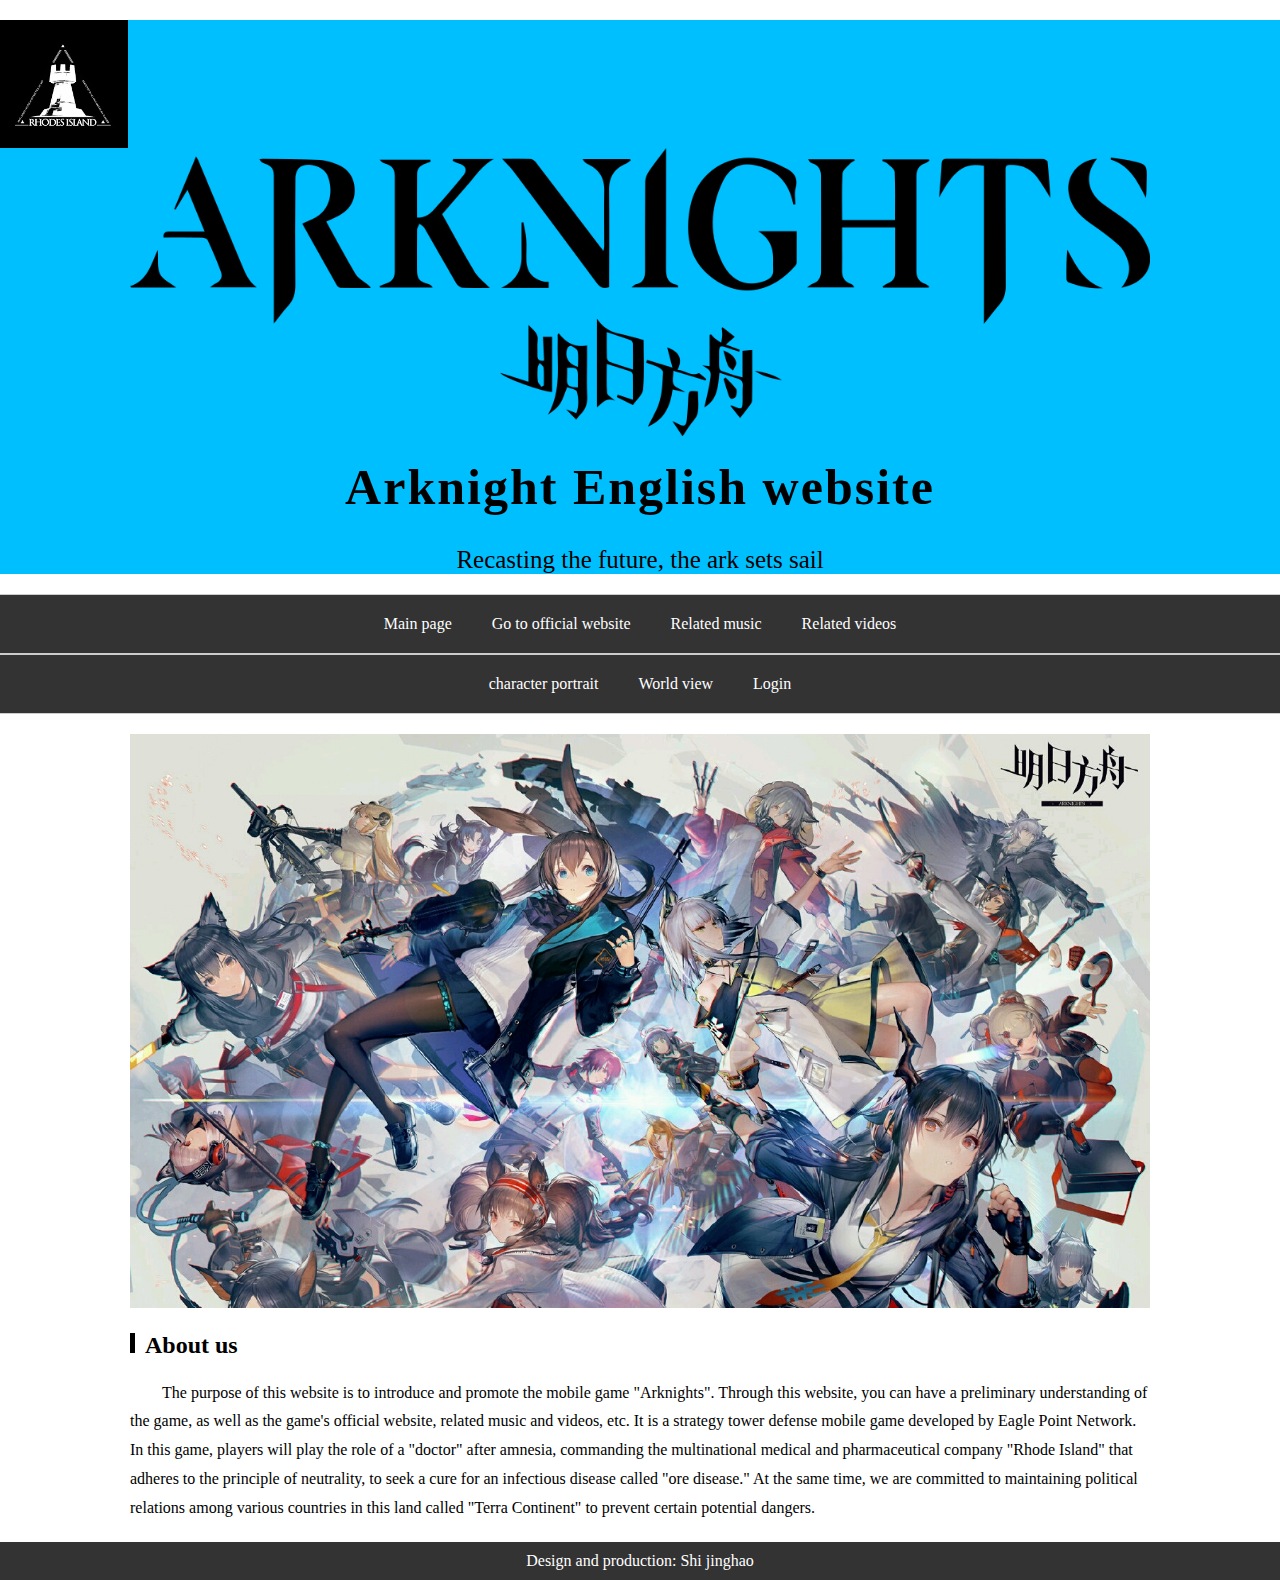
<file: index.html>
<!DOCTYPE html>
<html>
	<head>
		<meta charset="utf-8" />
		<title>Arknight introduce</title>
		<link rel="stylesheet" type="text/css" href="css/style.css"/>
	</head>
	<body>
			<div class="logo">
				<div class="logo1">
					<img src="img/index/download.png"/>
				</div>
				<img src="img/index/Arknights_English_Release_Logo.svg.png"/>

				<h4>Arknight English website</h4>
				<p>Recasting the future, the ark sets sail</p>
			</div>
			<div class="nav">
				<ul>
					<li>
						<a href="">Main page</a>
					</li>
					<li>
						<a href="https://ak.hypergryph.com/">Go to official website</a>
					</li>
					<li>
						<a href="https://monster-siren.hypergryph.com/info">Related music</a>
					</li>
					<li>
						<a href="https://b23.tv/hWZ8VlG">Related videos</a>
					</li>
				</ul>
			</div>
			
			<div class="nav2">
				<ul>
					<li>
						<a href="./character.html">character portrait</a>
					</li>
					<li>
						<a href="./Worldview.html">World view</a>
					</li>
					<li>
						<a href="./login.html">Login</a>
					</li>
				</ul>
			</div>
			<div class="banner">
				<img src="img/index/download.jpg"/>
			</div>
			<div class="about">
				<h3>About us</h3>
				<p>The purpose of this website is to introduce and promote the mobile game "Arknights". Through this website, you can have a preliminary understanding of the game, as well as the game's official website, related music and videos, etc. It is a strategy tower defense mobile game developed by Eagle Point Network. In this game, players will play the role of a "doctor" after amnesia, commanding the multinational medical and pharmaceutical company "Rhode Island" that adheres to the principle of neutrality, to seek a cure for an infectious disease called "ore disease." At the same time, we are committed to maintaining political relations among various countries in this land called "Terra Continent" to prevent certain potential dangers.</p>
			</div>
			<div class="footer">
				<p>Design and production: Shi jinghao</p>
			</div>
	</body>
</html>
</file>
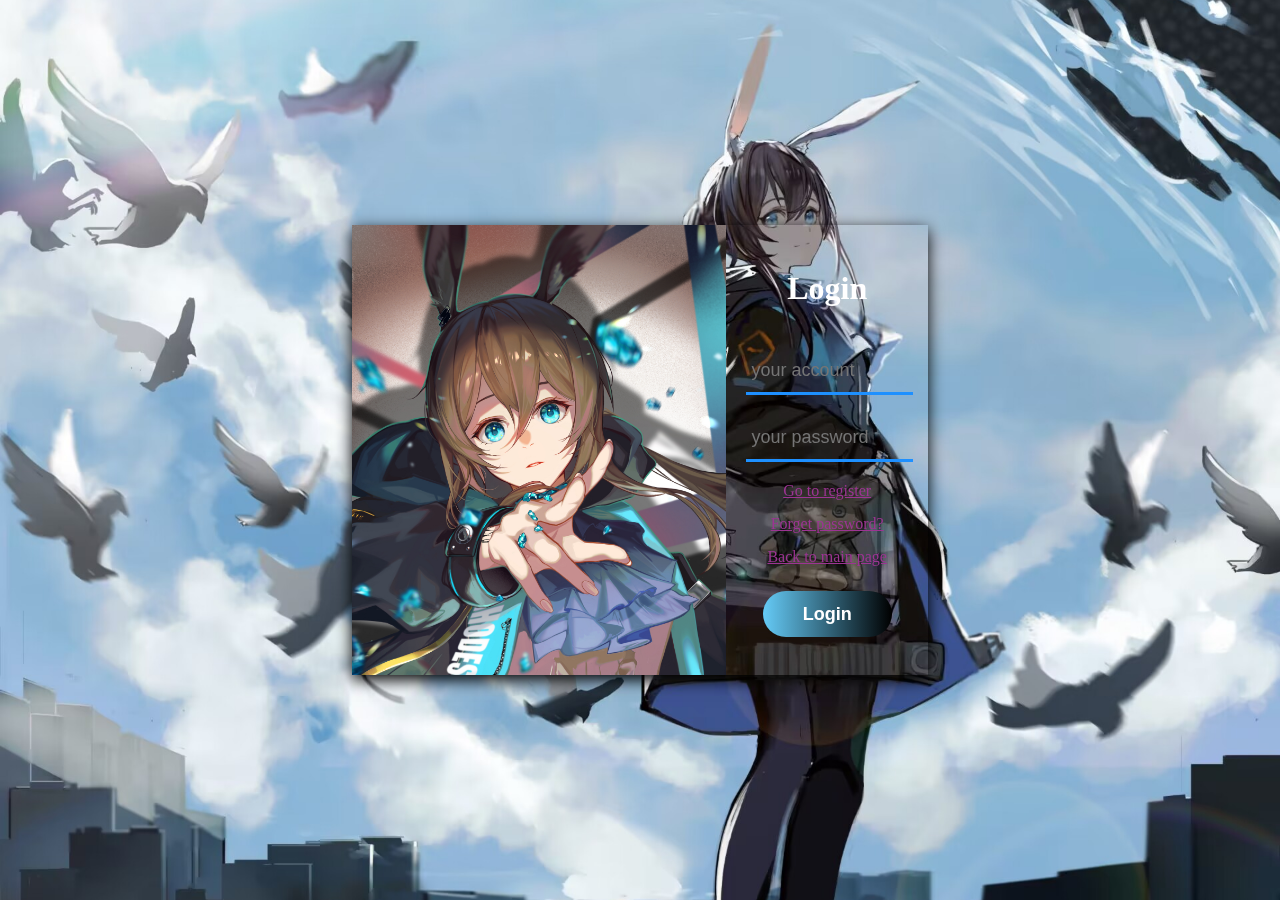
<file: login.html>
<!DOCTYPE html>
<html>
	<head>
		<meta charset="utf-8">
		<title>Login</title>
		<style>
			body{
				background: url(./img/login/loginbg.jpg) no-repeat center;
				background-size: cover;
				width: 100vw;
				height: 100vh;
				margin: 0;
			}
			.box{
				width: 45%;
				height: 450px;
				box-shadow: 0 5px 15px rgba(0, 0, 0, 8);
				display: flex;
				position: fixed;
				top: 50%;
				left: 50%;
				transform: translate(-50%, -50%);
			}
			.left{
				width: 65%;
			}
			.left img{
				display: block;
				width: 100%;
				height: 100%;
				object-fit: cover;
			}
			.right{
				width: 35%;
				height: 100%;
				background-color: initial;
				box-sizing:border-box;
				padding: 0 20px;
			}
			h1{
				color: white;
				text-align: center;
				padding-top: 45px;
				margin-top: 0;
			}
			.inputItem{
				height: 44px;
				padding: 0;
				padding-left: 5px;
				border: none;
				background:none;
				outline: none;
				border-bottom: 3px solid dodgerblue;
				width: 100%;
				font-size: 18px;
				margin-top: 20px;
			}
			.register{
				margin-top: 20px;
				color: #9c3493;
				text-align: center;
				display: block;
			}
			.forgetPassword{
				margin-top: 15px;
				color: #9c3493;
				text-align: center;
				display: block;
			}
			.mainpage{
				margin-top: 15px;
				color: #9c3493;
				text-align: center;
				display: block;
			}
			.btn{
				background: linear-gradient(to right, #65CBF7,black);
				color: white;
				font-weight: bold;
				border: none;
				border-radius: 30px;
				height: 46px;
				width: 80%;
				font-size: 18px;
				display: block;
				margin: auto;
				margin-top: 25px;
			}
			
		</style>
	</head>
	<body>
		<div class="box">
			<div class="left">
				<img src="img/login/login.jpeg" alt="" />
			</div>
			<div class="right">
				<h1>Login</h1>
				<input type="text" class="inputItem" placeholder="your account" >
				<input type="password" class="inputItem" placeholder="your password" >
				<a href="./register.html" class="register">
					Go to register
				</a>
				<a href="#" class="forgetPassword">
					Forget password?
				</a>
				<a href="./index.html" class="mainpage">
					Back to main page
				</a>
				<button class="btn">
					Login
				</button>
			</div>
		</div>
	</body>
</html>
</file>
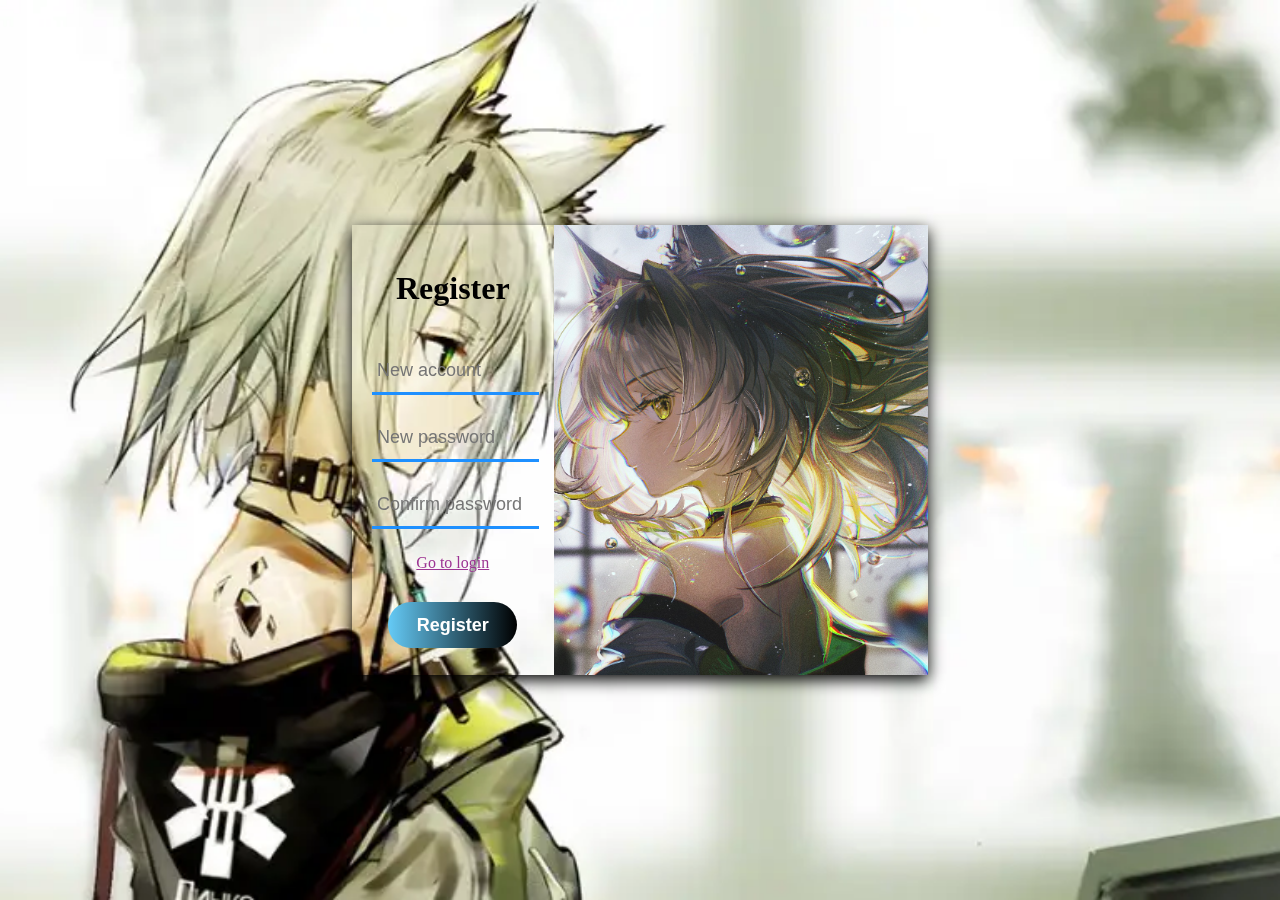
<file: register.html>
<!DOCTYPE html>
<html>
	<head>
		<meta charset="utf-8">
		<title>Register</title>
		<style>
			body{
				background: url(./img/login/registerbg.webp) no-repeat center;
				background-size: cover;
				width: 100vw;
				height: 100vh;
				margin: 0;
			}
			.box{
				width: 45%;
				height: 450px;
				box-shadow: 0 5px 15px rgba(0, 0, 0, 8);
				display: flex;
				position: fixed;
				top: 50%;
				left: 50%;
				transform: translate(-50%, -50%);
			}
			.right{
				width: 65%;
			}
			.right img{
				display: block;
				width: 100%;
				height: 100%;
				object-fit: cover;
			}
			.left{
				width: 35%;
				height: 100%;
				background-color: initial;
				box-sizing:border-box;
				padding: 0 20px;
			}
			h1{
				text-align: center;
				padding-top: 45px;
				margin-top: 0;
			}
			.inputItem{
				height: 44px;
				padding: 0;
				padding-left: 5px;
				border: none;
				background:none;
				outline: none;
				border-bottom: 3px solid dodgerblue;
				width: 100%;
				font-size: 18px;
				margin-top: 20px;
			}
			.login{
				margin-top: 25px;
				color: #9c3493;
				text-align: center;
				display: block;
			}

			.btn{
				background: linear-gradient(to right, #65CBF7,black);
				color: white;
				font-weight: bold;
				border: none;
				border-radius: 30px;
				height: 46px;
				width: 80%;
				font-size: 18px;
				display: block;
				margin: auto;
				margin-top: 30px;
			}
			
		</style>
	</head>
	<body>
		<div class="box">
			<div class="left">
				<h1>Register</h1>
				<input type="text" class="inputItem" placeholder="New account" >
				<input type="password" class="inputItem" placeholder="New password" >
				<input type="password" class="inputItem" placeholder="Confirm password" >
				<a href="./login.html" class="login">
					Go to login
				</a>
				<button class="btn">
					Register
				</button>
			</div>
			<div class="right">
				<img src="img/login/register.jpg" alt="" />
			</div>
		</div>
	</body>
</html>
</file>
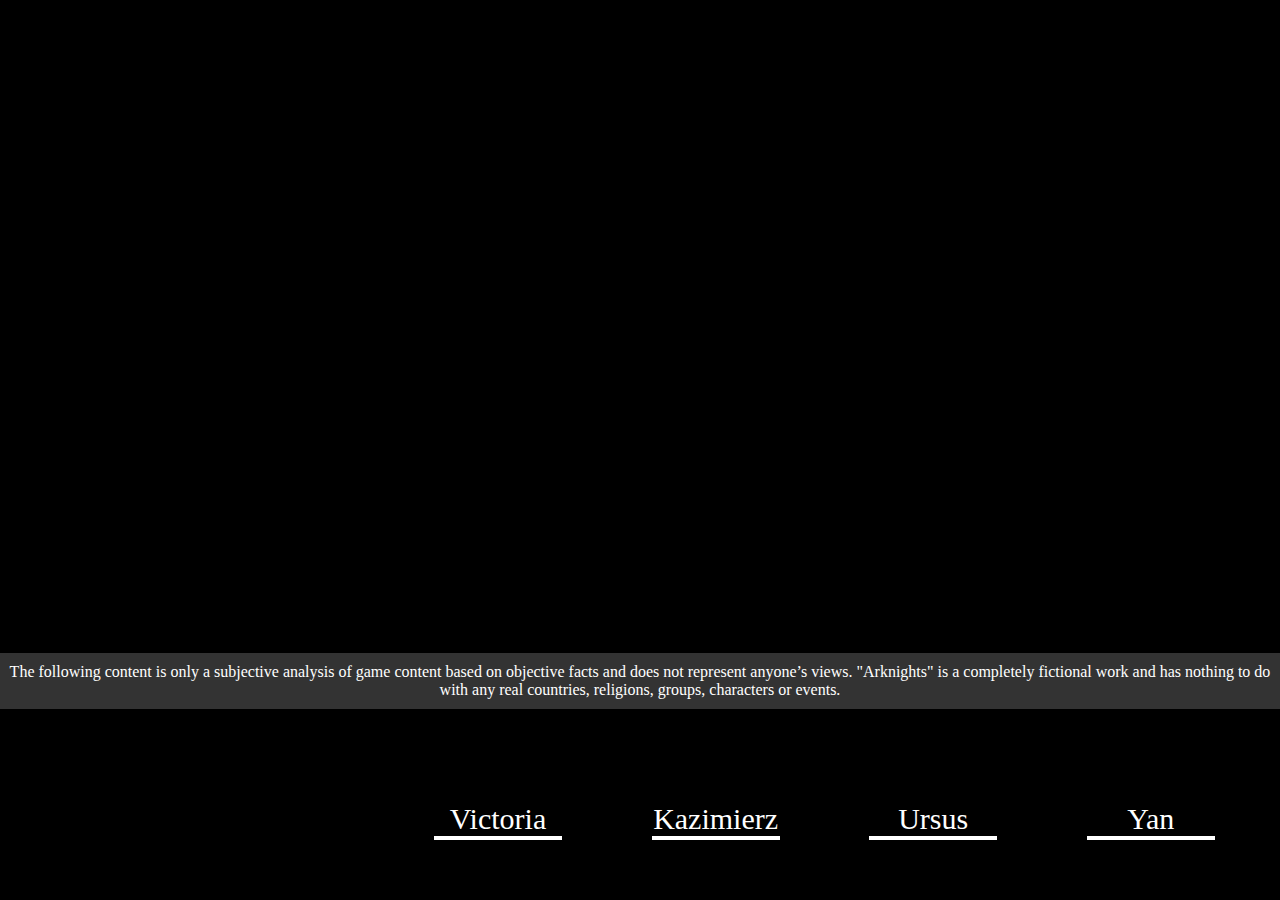
<file: Worldview.html>
<!DOCTYPE html>
<html>
	<head>
		<meta charset="utf-8">
		<title>World view</title>
		<style>
			*{
				padding: 0;
				margin: 0;
			}
			body{
				background-color: black;
			}
			.shell{
				width: 100%;
				height: 100%;
				background-color: black;
				overflow: hidden;
			}
			.page{
				transform: translateX(-110%);
				position: absolute;
				width: 50%;
				height: 90%;
				transition: .5s;
				background-size: cover;
			}
			.button{
				display: block;
				width: 10%;
				color: #fff;
				font-size: 30px;
				border-bottom: #fff solid 4px;
				text-align: center;
				position: absolute;
				bottom: 10px;
				margin: 50px;
				left: calc(30% + (var(--i)*17%));
				z-index: 999;
				transition:  .3s;
			}
			.page_content{
				box-sizing: border-box;
				height: 60%;
				padding: 70px;
				color: #fff;
				position: absolute;
				left: 100%;
				display: none;
				animation-name:fade;
				animation-duration:  .7s;
				animation-iteration-count: 1;
				opacity: 1;
			}
			@keyframes fade{
				0%{
					opacity: 0;
				}
				33.3%{
					opacity: 0;
					transform: translateY(-66.7px);
				}
				66.7%{
					opacity: 1;
					transform: translateY(-33.3px);
				}
				100%{
					opacity: 2;
					transform: translateY(0px);
				}
			}
			input{
				display: none;
			}
			input:checked+.page{
				transform: translateX(0px);
				transition:  .4s;
			}
			input:checked+.page .page_content{
				width: 100%;
				display: block;
			}
			
			.page:nth-child(3){
				background-image: url(img/worldview/Avg_bg_bg_victoria.png);
			}
			.page:nth-child(3).page_content{
				background-color:#FFFFF0;
			}
			
			.page:nth-child(6){
				background-image: url(img/worldview/Avg_bg_bg_23_G07.png);
			}
			.page:nth-child(6).page_content{
				background-color:#FFD700;
			}
			
			.page:nth-child(9){
				background-image: url(img/worldview/Avg_bg_bg_ruins_1.png);
			}
			.page:nth-child(9).page_content{
				background-color:#483D8B;
			}
			
			.page:nth-child(12){
				background-image: url(img/worldview/Avg_bg_25_g03_yandowntown_n.png);
			}
			.page:nth-child(12).page_content{
				background-color:#DC143C;
			}
			
			.page h1{
				font-size: 40px;
			}
			
			.page p{
				font-size: 20px;
				padding: 10px;
				background-color: dodgerblue;
				border-radius: 10px;
				margin: 30px 0;
			}
			
			.page span{
				font-size: 16px;
				letter-spacing: 2px;
				color: grey;
			}
			
			label:hover{
				cursor: pointer;
				border-bottom: solid 4px red;
			}
			
			.footer{
				background: #333333;
				width: 100%;
				color: #fff;
				padding: 10px 0;
				text-align: center;
				margin-top: 51%;
			}
		</style>
	</head>
	<body>
		<div class="shell">
			<label for="button1" class="button" style="--i:0">Victoria</label>
			<input type="radio" id="button1" name="page">
			<div class="page">
				<div class="page_content">
					<h1>Victoria</h1>
					<p>Located in the Central Valley, with the Casimir Plain to the north, it is adjacent to several core circle countries, in addition to several pioneering areas and enclaves.</p>
					<span>
						Victoria is a monarchy with a vast territory, rich resources and an ancient ruling tradition. The country is ruled by two tribes, Drak and Aslan, which emphasize hegemony and expansion, aiming to establish a world system centered on Victoria and create a new era belonging to Victoria.
					</span>
				</div>
			</div>
			
			
			<label for="button2" class="button" style="--i:1">Kazimierz</label>
			<input type="radio" id="button2" name="page">
			<div class="page">
				<div class="page_content">
					<h1>Kazimierz</h1>
					<p>Located in the southwest of Ursus and the north of Victoria. It is lushly wooded, has many mountains, and has vast plains in the south. Plains and hills are the most common terrain in the territory.</p>
					<span>
						Kazimierz, the abbreviation of Kazimierz United, the country of knights and commerce, holds the Kazimier Knights Special Championship. The traditional spirit of chivalry and the profit-oriented business ideology are in fierce conflict.
					</span>
				</div>
			</div>
			
			
			<label for="button3" class="button" style="--i:2">Ursus</label>
			<input type="radio" id="button3" name="page">
			<div class="page">
				<div class="page_content">
					<h1>Ursus</h1>
					<p>Ursus has a vast territory and is located in the far north. Most areas have a cold climate.</p>
					<span>
						The Ursus Empire is a huge empire with Ursas as the main ethnic group. It has a large amount of minerals, but most of its land is still undeveloped. Under the leadership of the previous emperor, Ursus began the road of industrialization and military strengthening, and launched wars against neighboring countries to rapidly develop its national power.
					</span>
				</div>
			</div>
			
			
			<label for="button4" class="button" style="--i:3">Yan</label>
			<input type="radio" id="button4" name="page">
			<div class="page">
				<div class="page_content">
					<h1>Yan</h1>
					<p>Dayan has a vast territory, bordering Northland to the north and the ocean to the south and east. In the northwest corner, the moving city-state Gantry borders the Ursus city of Chernobog.</p>
					<span>
						Yan is the easternmost country on the continent of Terra, with a vast territory. There are actually not many people who have gone deep into the hinterland of Yan Kingdom, but rumors about strange people and strange things in this country have never stopped.
					</span>
				</div>
			</div>
		</div>
		<div class="footer">
			<p>The following content is only a subjective analysis of game content based on objective facts and does not represent anyone’s views.
"Arknights" is a completely fictional work and has nothing to do with any real countries, religions, groups, characters or events.</p>
		</div>
	</body>
</html>
</file>
<file: css/style.css>
*{

	margin: 0;
	padding: 0;
}
.logo{
	background-color: deepskyblue;
	font-size: 10px;
	width: 100%;
	text-align: center;
	margin: 20px 0;
}
.logo img{
	width: 1020px;
	color: white;
}

.logo1 img{
	font-size: 10px;
	width: 10%;
	display: flex;
	text-align: left;
}
.logo h4{
	cursor: pointer;
	font-size: 50px;
	letter-spacing: 2px;
	margin-top: 20px;
	margin-bottom: 30px;
}

.logo p{
	font-size: 25px
}
.nav{
	background-color: #333;
	width: 100%;
	border-top: 1px solid #CCCCCC;
	border-bottom: 1px solid #CCCCCC;
}
.nav ul{
	display: flex;
	justify-content: center;
	padding: 20px 0;
}
.nav ul li{
	list-style: none;
	margin: 0 20px;
}
.nav ul li a{
	color: white;
	text-decoration: none;
}
.nav ul li a:hover{
	color: dodgerblue;
	}
	.nav2{
			background-color: #333;
			width: 100%;
			border-top: 1px solid #CCCCCC;
			border-bottom: 1px solid #CCCCCC;
		}
		.nav2 ul{
			display: flex;
			justify-content: center;
			padding: 20px 0;
		}
		.nav2 ul li{
			list-style: none;
			margin: 0 20px;
		}
		.nav2 ul li a{
			color: white;
			text-decoration: none;
			}
		.nav2 ul li a:hover{
				color: dodgerblue;
			}
.banner{
	width: 1020px;
	margin: 20px auto;
}
.banner img{
	width: 100%;
}
.about{
	width: 1020px;
	margin:auto;
}
.about h3{
	color: black;
	font-size: 24px;
}
.about h3::before{
	content: '';
	display: inline-block;
	width: 5px;
	height: 20px;
	margin-right: 10px;
	background-color: black;
}
.about p{
	line-height: 1.8;
	margin: 20px 0;
	text-indent: 2em;
}
.footer{
	background: #333333;
	width: 100%;
	color: #fff;
	padding: 10px 0;
	text-align: center;
}
</file>
